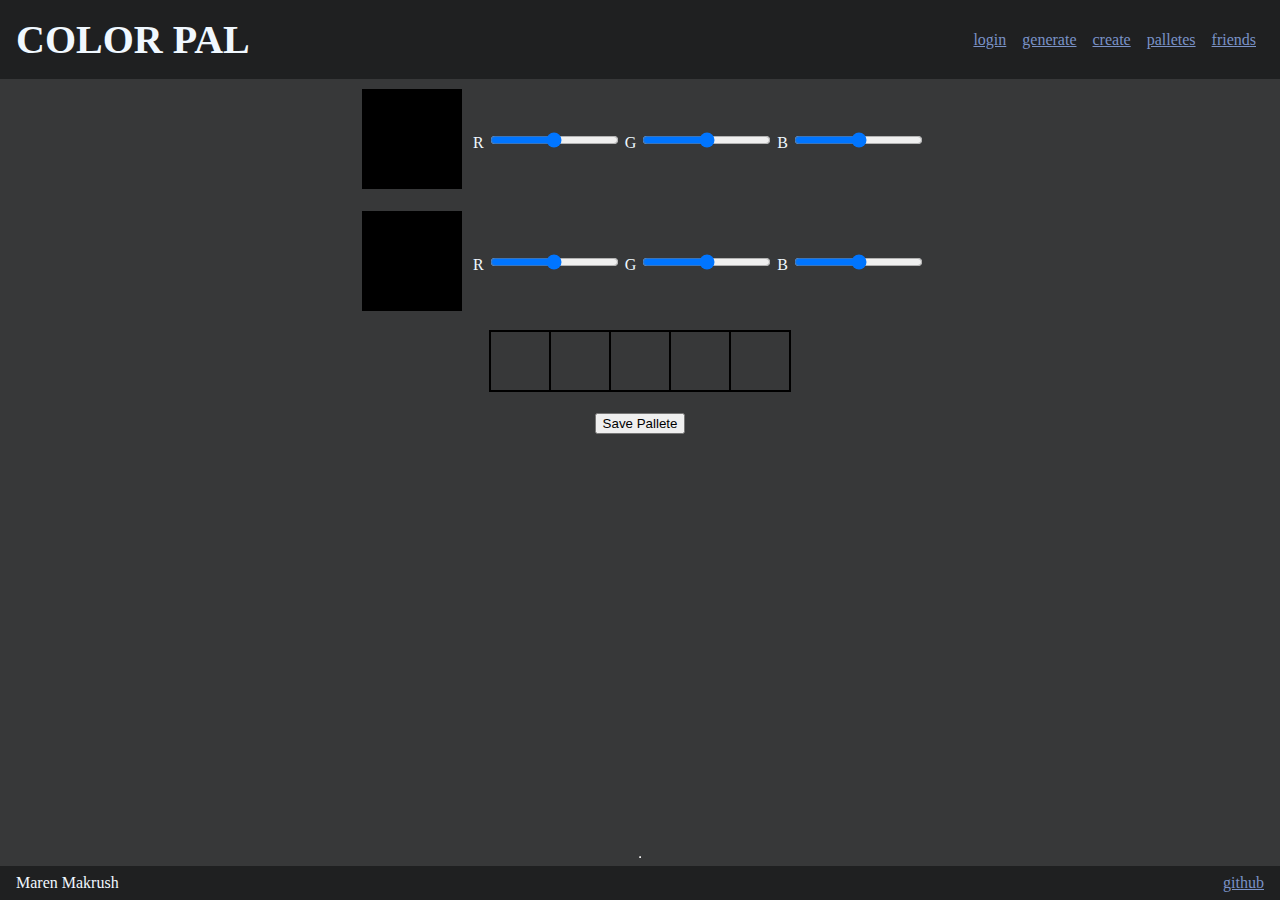
<file: create.html>
<!DOCTYPE html>
<html lang = "en">
    <head>
        <meta charset="UTF-8">
        <meta name="viewport" content="width=device-width, initial-scale=1" />
        <title>ColorPal</title>

        <link href="https://cdn.jsdelivr.net/npm/bootstrap@5.3.8/dist/css/bootstrap.min.css" rel="stylesheet" integrity="sha384-sRIl4kxILFvY47J16cr9ZwB07vP4J8+LH7qKQnuqkuIAvNWLzeN8tE5YBujZqJLB" crossorigin="anonymous">
        <script src="https://cdn.jsdelivr.net/npm/bootstrap@5.3.8/dist/js/bootstrap.bundle.min.js" integrity="sha384-FKyoEForCGlyvwx9Hj09JcYn3nv7wiPVlz7YYwJrWVcXK/BmnVDxM+D2scQbITxI" crossorigin="anonymous"></script>
        
        <link rel="stylesheet" href="styles.css">
    </head>
    <body>
        <header>
            <h1>COLOR PAL</h1>
            <ul>
                <li><a href="index.html">login</a></li>
                <li><a href="generator.html">generate</a></li>
                <li><a href="create.html">create</a></li>
                <li><a href="palletes.html">palletes</a></li>
                <li><a href="following.html">friends</a></li>
            </ul>
        </header>
        <main>
            <!--use css to make it a table row a column-->
            <table>
                <tr>
                    <td>
                        <svg width="114" height="114">
                            <rect x="7" y="7" width="100" height="100" fill="black" />
                        </svg>
                    </td>
                    <td><label>R <input type="range" min="0" max="255" name="R"></label></td>
                    <td><label>G <input type="range" min="0" max="255" name="G"></label></td>
                    <td><label>B <input type="range" min="0" max="255" name="B"></label></td>
                    
                </tr>
                <tr>
                    <td>
                        <svg width="114" height="114">
                            <rect x="7" y="7" width="100" height="100" fill="black" />
                        </svg>
                    </td>
                    <td><label>R <input type="range" min="0" max="255" name="R"></label></td>
                    <td><label>G <input type="range" min="0" max="255" name="G"></label></td>
                    <td><label>B <input type="range" min="0" max="255" name="B"></label></td>
                    
                </tr>
            </table>
            <div>
                <svg width="304" height="64">
                    <rect x="2" y="2" width="60" height="60" fill="none" stroke="black" stroke-width="2"/>
                    <rect x="62" y="2" width="60" height="60" fill="none" stroke="black" stroke-width="2"/>
                    <rect x="122" y="2" width="60" height="60" fill="none" stroke="black" stroke-width="2"/>
                    <rect x="182" y="2" width="60" height="60" fill="none" stroke="black" stroke-width="2"/>
                    <rect x="242" y="2" width="60" height="60" fill="none" stroke="black" stroke-width="2"/>
                </svg>
            </div>
            <div>
                <button type="button">Save Pallete</button>
            </div>
        </main>
        <hr>
        <footer>
            <span>Maren Makrush</span>
            <span style="justify-content: end;"><a href="https://github.com/crazymay35/startup">github</a></span>
        </footer>
    </body>
</html>
</file>
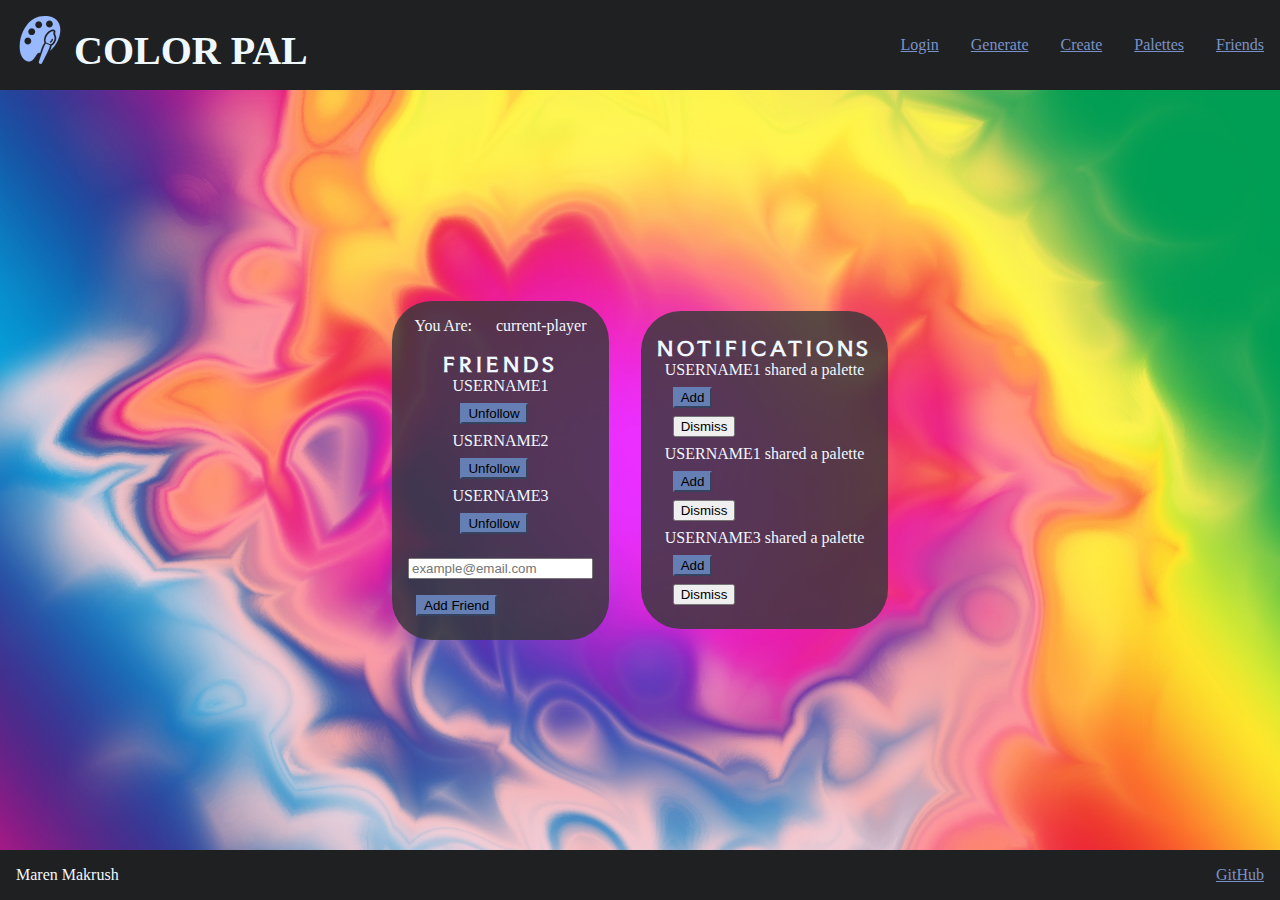
<file: following.html>
<!DOCTYPE html>
<html lang = "en">
    <head>
        <meta charset="UTF-8">
        <meta name="viewport" content="width=device-width, initial-scale=1" />
        <title>ColorPal</title>
        
        <link rel="preconnect" href="https://fonts.googleapis.com">
        <link rel="preconnect" href="https://fonts.gstatic.com" crossorigin>
        <link href="https://fonts.googleapis.com/css2?family=Faculty+Glyphic&family=Fuzzy+Bubbles:wght@700&family=Indie+Flower&display=swap" rel="stylesheet">

        <link href="https://cdn.jsdelivr.net/npm/bootstrap@5.3.8/dist/css/bootstrap.min.css" rel="stylesheet" integrity="sha384-sRIl4kxILFvY47J16cr9ZwB07vP4J8+LH7qKQnuqkuIAvNWLzeN8tE5YBujZqJLB" crossorigin="anonymous">
        <script src="https://cdn.jsdelivr.net/npm/bootstrap@5.3.8/dist/js/bootstrap.bundle.min.js" integrity="sha384-FKyoEForCGlyvwx9Hj09JcYn3nv7wiPVlz7YYwJrWVcXK/BmnVDxM+D2scQbITxI" crossorigin="anonymous"></script>
        
        <link rel="stylesheet" href="following-styles.css">
    </head>
    <body>
        <header>
            <h1>
                <img src="paintbrush-and-palette-svgrepo-com.svg" 
                alt="icon of a paintbrush and a color pallete">
                COLOR PAL
            </h1>
            <ul>
                <li><a href="index.html">Login</a></li>
                <li><a href="generator.html">Generate</a></li>
                <li><a href="create.html">Create</a></li>
                <li><a href="palletes.html">Palettes</a></li>
                <li><a href="following.html">Friends</a></li>
            </ul>
        </header>
        <main class="main-container">
            <div class="main-transparent-container">
                <span>You Are: &emsp; current-player</span>
                <span id="faculty-glyphic-regular">FRIENDS</span>
                <div>
                    USERNAME1
                    <button type="button" class="btn btn-primary my-button">Unfollow</button>
                </div>
                <div>
                    USERNAME2
                    <button type="button" class="btn btn-primary my-button">Unfollow</button>
                </div>
                <div>
                    USERNAME3
                    <button type="button" class="btn btn-primary my-button">Unfollow</button>
                </div>
                <form>
                    <input type="email" class="form-control" placeholder="example@email.com">
                    <button type="button" class="btn btn-primary my-button">Add Friend</button>
                </form>
            </div>
            <div class="main-transparent-container">
                <span id="faculty-glyphic-regular">NOTIFICATIONS</span>
                <div>
                    USERNAME1 shared a palette
                    <button type="button" class="btn btn-primary my-button">Add</button>
                    <button type="submit" class="btn btn-secondary">Dismiss</button>
                </div>
                <div>
                    USERNAME1 shared a palette
                    <button type="button" class="btn btn-primary my-button">Add</button>
                    <button type="submit" class="btn btn-secondary">Dismiss</button>
                </div>
                <div>
                    USERNAME3 shared a palette
                    <button type="button" class="btn btn-primary my-button">Add</button>
                    <button type="submit" class="btn btn-secondary">Dismiss</button>
                </div>
            </div>
        </main>
        <footer>
            <span>Maren Makrush</span>
            <span style="justify-content: end;"><a href="https://github.com/crazymay35/startup">GitHub</a></span>
        </footer>
    </body>
</html>
</file>
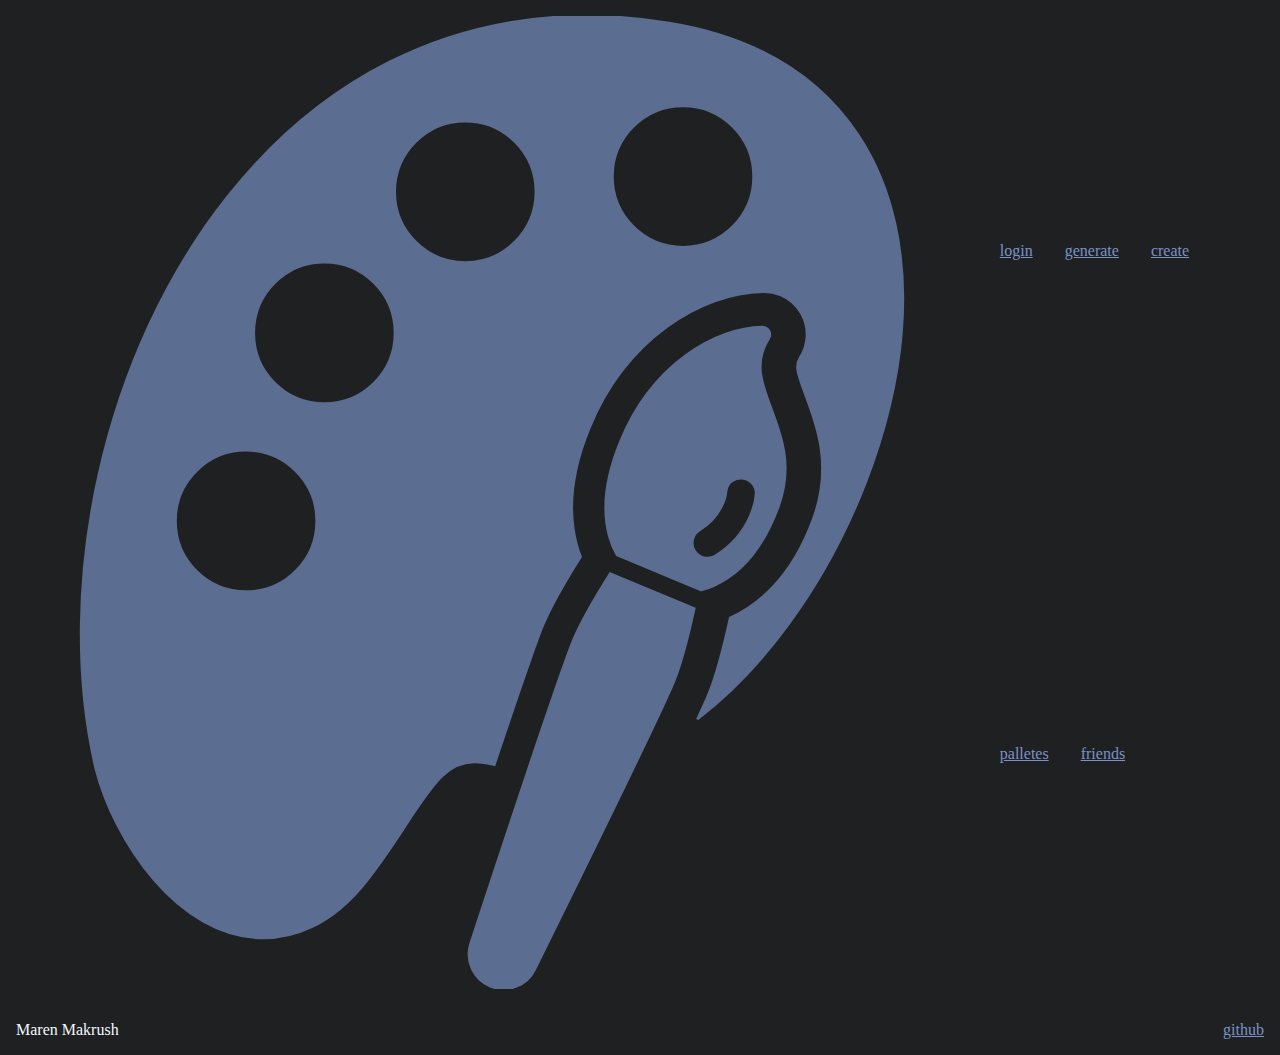
<file: generator.html>
<!DOCTYPE html>
<html lang = "en">
    <head>
        <meta charset="UTF-8">
        <meta name="viewport" content="width=device-width, initial-scale=1" />
        <title>ColorPal</title>
        
        <link href="https://cdn.jsdelivr.net/npm/bootstrap@5.3.8/dist/css/bootstrap.min.css" rel="stylesheet" integrity="sha384-sRIl4kxILFvY47J16cr9ZwB07vP4J8+LH7qKQnuqkuIAvNWLzeN8tE5YBujZqJLB" crossorigin="anonymous">
        <script src="https://cdn.jsdelivr.net/npm/bootstrap@5.3.8/dist/js/bootstrap.bundle.min.js" integrity="sha384-FKyoEForCGlyvwx9Hj09JcYn3nv7wiPVlz7YYwJrWVcXK/BmnVDxM+D2scQbITxI" crossorigin="anonymous"></script>
        
        <link rel="stylesheet" href="generator-styles.css">
    </head>
    <body>
        <header>
            <h1>
                <img src="paintbrush-and-palette-svgrepo-com.svg" 
                alt="icon of a paintbrush and a color pallete">
                COLOR PAL</h1>
            <ul>
                <li><a href="index.html">login</a></li>
                <li><a href="generator.html">generate</a></li>
                <li><a href="create.html">create</a></li>
                <li><a href="palletes.html">palletes</a></li>
                <li><a href="following.html">friends</a></li>
            </ul>
        </header>
        <main class="main-generator">
            <div class="container main-transparent-container">
                <div class="color-box-container">
                    <div class="inner-box"></div>
                    <div class="inner-box"></div>
                    <div class="inner-box"></div>
                    <div class="inner-box"></div>
                    <div class="inner-box"></div>
                </div>
                <div>
                    <button type="button" class="btn btn-primary my-button">save pallete</button>
                    <button type="button" class="btn btn-secondary">generate</button>
                </div>
            </div>            
        </main>
        <footer>
            <span>Maren Makrush</span>
            <span style="justify-content: end;"><a href="https://github.com/crazymay35/startup">github</a></span>
        </footer>
    </body>
</html>
</file>
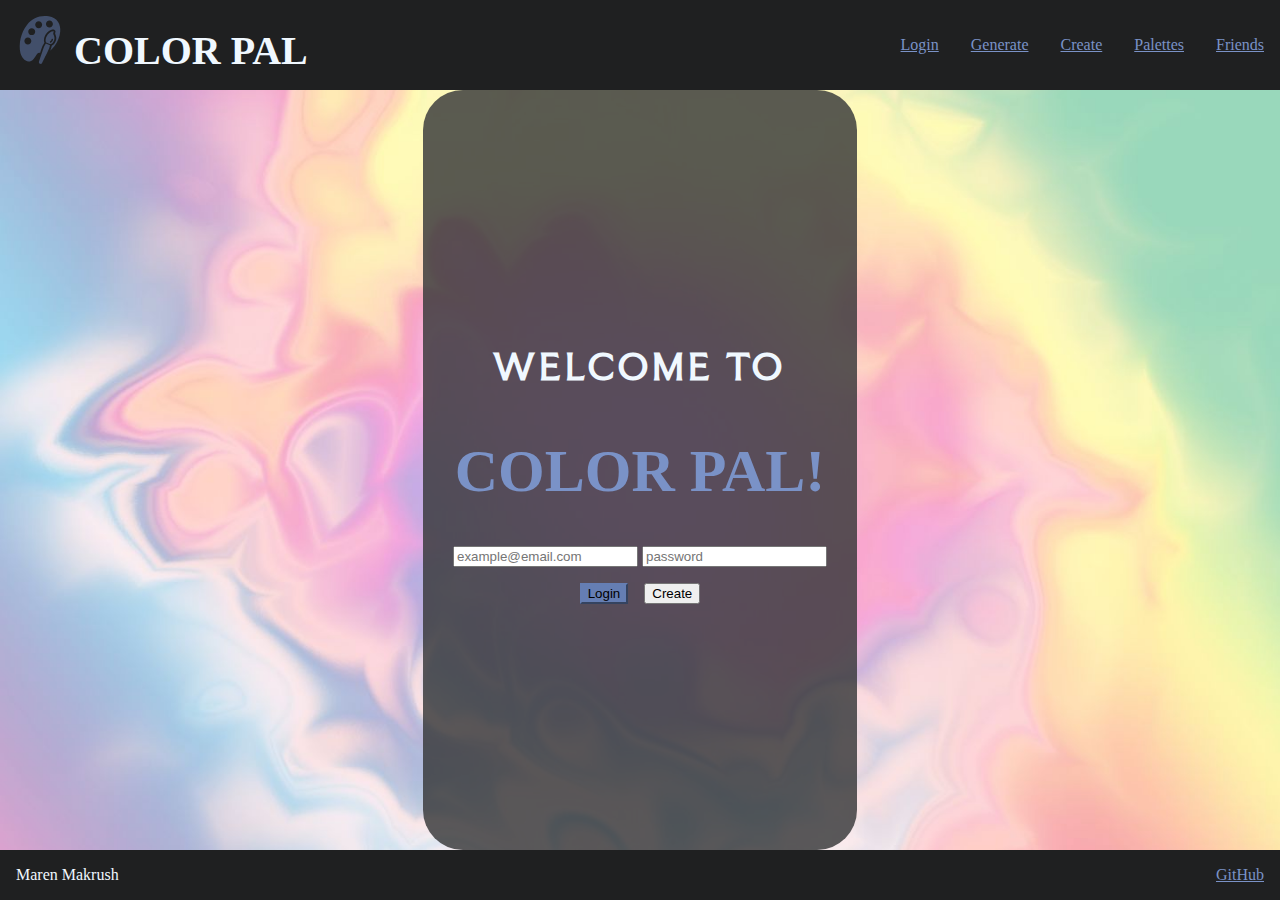
<file: login.html>
<!DOCTYPE html>
<html lang = "en">
    <head>
        <meta charset="UTF-8">
        <meta name="viewport" content="width=device-width, initial-scale=1" />
        <title>ColorPal</title>

        <link rel="preconnect" href="https://fonts.googleapis.com">
        <link rel="preconnect" href="https://fonts.gstatic.com" crossorigin>
        <link href="https://fonts.googleapis.com/css2?family=Faculty+Glyphic&family=Fuzzy+Bubbles:wght@700&family=Indie+Flower&display=swap" rel="stylesheet">
        
        <link href="https://cdn.jsdelivr.net/npm/bootstrap@5.3.8/dist/css/bootstrap.min.css" rel="stylesheet" integrity="sha384-sRIl4kxILFvY47J16cr9ZwB07vP4J8+LH7qKQnuqkuIAvNWLzeN8tE5YBujZqJLB" crossorigin="anonymous">
        <script src="https://cdn.jsdelivr.net/npm/bootstrap@5.3.8/dist/js/bootstrap.bundle.min.js" integrity="sha384-FKyoEForCGlyvwx9Hj09JcYn3nv7wiPVlz7YYwJrWVcXK/BmnVDxM+D2scQbITxI" crossorigin="anonymous"></script>
        
        <link rel="stylesheet" href="main.css">
        <link rel="stylesheet" href="index-styles.css">
    </head>
    <body>
        <header>
            <h1>
                <img src="public/paintbrush-and-palette-svgrepo-com.svg" 
                alt="icon of a paintbrush and a color pallete">
                COLOR PAL
            </h1>
            <ul>
                <li><a href="index.html">Login</a></li>
                <li><a href="generator.html">Generate</a></li>
                <li><a href="create.html">Create</a></li>
                <li><a href="palletes.html">Palettes</a></li>
                <li><a href="following.html">Friends</a></li>
            </ul>
        </header>
        <main>
            <div class="main-transparent-container">
                <h3 id="faculty-glyphic-regular">WELCOME TO</h3>
                <h2>COLOR PAL!</h2>            
                <form method="get" action="create.html">
                    <input type="email" class="form-control" placeholder="example@email.com">
                    <input type="password" class="form-control" placeholder="password">
                    <span>
                        <button type="submit" class="btn btn-primary my-button">Login</button>
                        <button type="submit" class="btn btn-secondary">Create</button>
                    </span>
                </form>
            </div>
        </main>
        <footer>
            <span>Maren Makrush</span>
            <span><a href="https://github.com/crazymay35/startup">GitHub</a></span>
        </footer>
    </body>
</html>
</file>
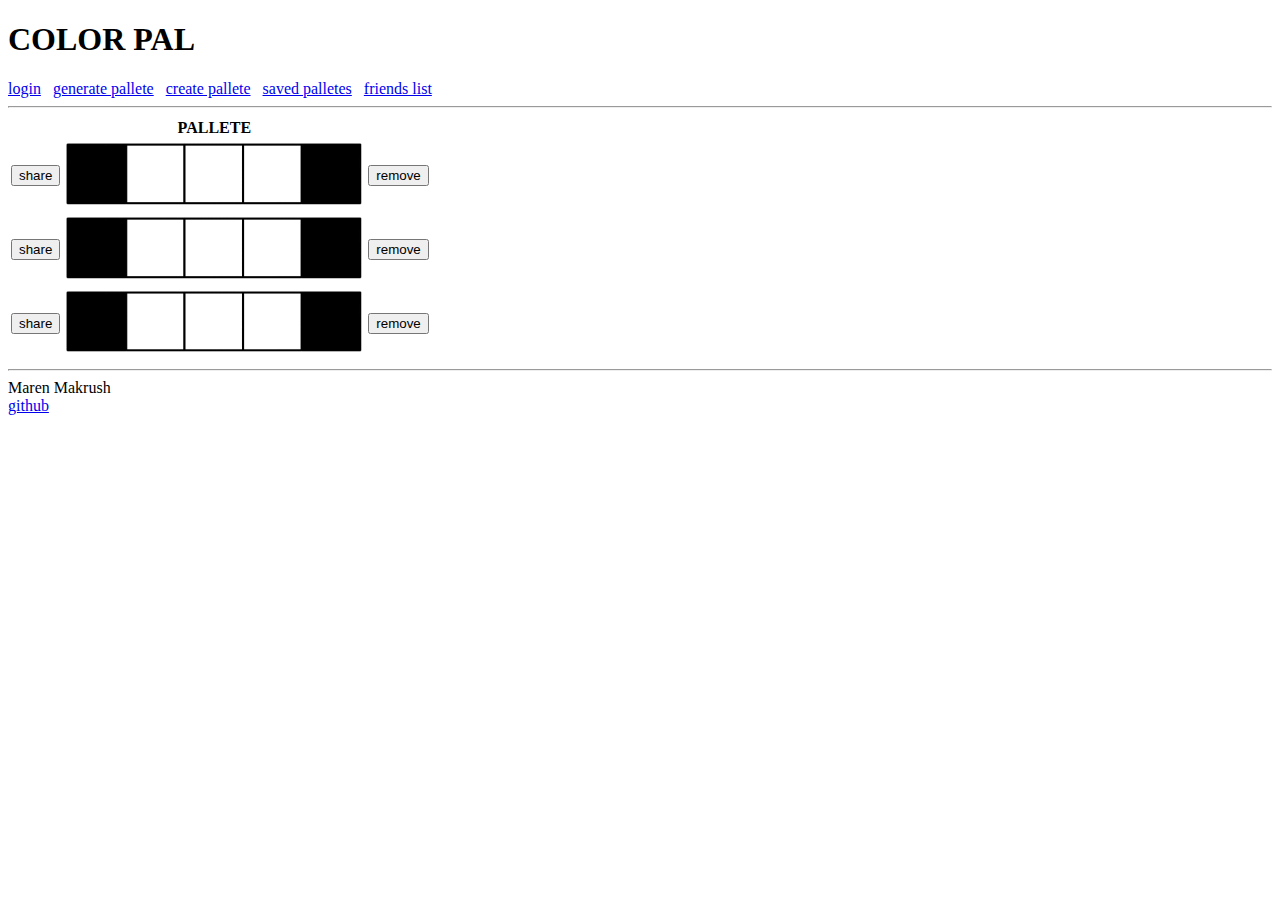
<file: palletes.html>
<!DOCTYPE html>
<html lang = "en">
    <head>
        <meta charset="UTF-8">
        <meta name="viewport" content="width=device-width, initial-scale=1.0" />
        <title>ColorPal</title>
    </head>
    <body>
        <header>
            <h1>COLOR PAL</h1>
            <nav>
                <!--css to add sapcing-->
                <a href="index.html">login</a>&ensp;
                <a href="generator.html">generate pallete</a>&ensp;
                <a href="create.html">create pallete</a>&ensp;
                <a href="palletes.html">saved palletes</a>&ensp;
                <a href="following.html">friends list</a>&ensp;
            </nav>
        </header>
        <hr>
        <main>
            <table>
                <tr>
                    <th></th>
                    <th>PALLETE</th>
                    <th></th>
                </tr>
                <tr>
                    <td><button type="button">share</button></td>
                    <td><img src="Untitled2.png" alt="example array colors" width="300"></td>
                    <td><button type="button">remove</button></td>
                </tr>
                <tr>
                    <td><button type="button">share</button></td>
                    <td><img src="Untitled2.png" alt="example array colors" width="300"></td>
                    <td><button type="button">remove</button></td>
                </tr>
                <tr>
                    <td><button type="button">share</button></td>
                    <td><img src="Untitled2.png" alt="example array colors" width="300"></td>
                    <td><button type="button">remove</button></td>
                </tr>
            </table>
        </main>
        <hr>
        <footer>
            <div>Maren Makrush</div>
            <a href="https://github.com/crazymay35/startup">github</a>
        </footer>
    </body>
</html>
</file>
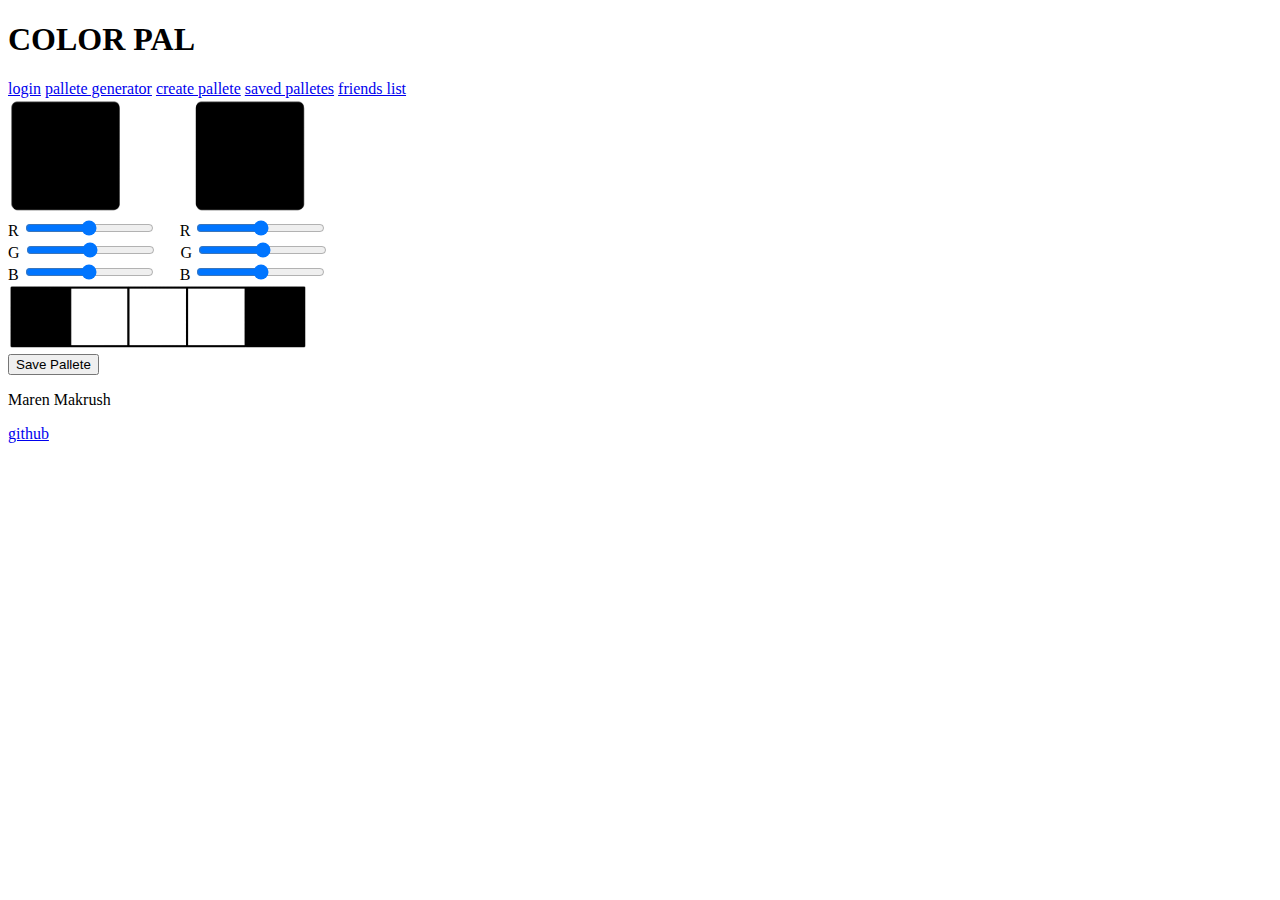
<file: select.html>
<!DOCTYPE html>
<html lang = "en">
    <head>
        <meta charset="UTF-8">
        <meta name="viewport" content="width=device-width, initial-scale=1.0" />
        <title>ColorPal</title>
    </head>
    <body>
        <header>
            <h1>COLOR PAL</h1>
            <nav>
                <!--css to add sapcing-->
                <a href="index.html">login</a>
                <a href="generator.html"> pallete generator</a>
                <a href="select.html">create pallete</a>
                <a href="palletes.html">saved palletes</a>
                <a href="following.html">friends list</a>
            </nav>
        </header>
        <main>
            <div>
                <img src="Untitled.png" alt="example 2 color squares" width="300">
            </div>
            <div>
                <label>R</label>
                <input type="range" min="0" max="255" name="R">
                &emsp;
                <label>R</label>
                <input type="range" min="0" max="255" name="R">
            </div>
            <div>
                <label>G</label>
                <input type="range" min="0" max="255" name="G">
                &emsp;
                <label>G</label>
                <input type="range" min="0" max="255" name="G">
            </div>
            <div>
                <label>B</label>
                <input type="range" min="0" max="255" name="B">
                &emsp;
                <label>B</label>
                <input type="range" min="0" max="255" name="B">
            </div>
            <div>
                <img src="Untitled2.png" alt="example array colors" width="300">
            </div>
            <div>
                <button type="button">Save Pallete</button>
            </div>
        </main>
        <footer>
            <p>Maren Makrush</p>
            <a href="https://github.com/crazymay35/startup">github</a>
        </footer>
    </body>
</html>
</file>
<file: styles.css>
body {
    background-color: rgb(55, 56, 57);
    /*color: rgb(196, 219, 239);*/
    color: aliceblue;
    margin: auto;
    display: flex;
    justify-content: center;
    align-items: center;
    flex-direction: column;
    min-width: 200px;
    min-height: 100dvh;
    flex: 1
}
main {
    flex:1
}
/*footer header text based info*/
footer,header {
    display: flex;
    min-width: 100dvw;
    background-color: rgb(31, 32, 33);
}
header ul {
    flex:1;
    display: flex;
    list-style: none;
    flex-wrap:wrap;
    justify-content:end;
    margin: 0;
    align-items: center;
    padding:0;
    padding-right: 1rem;
}
header li {
    padding: 0.5rem;
}
header h1 {
    font-family: 'Lucida Handwriting', 'Brush Script MT', cursive;
    margin: auto;
    padding: 1rem;
    font-size: 40px;
    flex:1;
    display: flex;
    justify-content: start;
}
footer span {
    padding: 0.5rem;
    padding-left: 1rem;
    padding-right: 1rem;
    justify-content: start;
    margin: auto;
    flex:1;
    display: flex;
}
div {
    width:fit-content;
    margin:auto;
    padding: 0.25rem;
}

/*links and buttons*/
.my-button {
    background-color: rgb(101, 126, 179);
    border-color: rgb(101, 126, 179);   
}
button {
    margin: 0.5rem;
}
.my-button:hover {
    background-color: rgb(88, 109, 154);
    border-color: rgb(88, 109, 154);
}
a {
    /*color:rgb(158, 177, 219);*/
    color:  rgb(122, 146, 199);
}
a:hover {
    color:rgb(106, 126, 171);
}

/*for index html*/
h2 {
    font-family: 'Lucida Handwriting', 'Brush Script MT', cursive;
    margin: auto;
    width: fit-content;
    white-space: nowrap;
    padding:2rem;
    font-size:60px;
}
h3 {
    margin: auto;
    width: fit-content;
    white-space: nowrap;
    padding:1rem;
    padding-bottom: 0;
    font-size:35px;
}
#faculty-glyphic-regular {
  font-family: "Faculty Glyphic", sans-serif;
  font-weight: 600;
  font-style: normal;
  letter-spacing: 0.25rem;
}
/*generator.html*/
</file>
<file: following-styles.css>
/*core layout*/
body {
    background-color: rgb(55, 56, 57);
    /*color: rgb(122, 146, 199);*/
    color: aliceblue;
    margin: auto;
    display: flex;
    flex-direction: column;
    height: 100dvh;
}
footer, header {
    background-color: rgb(31, 32, 33);
    display: flex;
    width: 100%;
    justify-content: space-between;
}
main {
    display: flex;
    flex: 1;
    flex-direction: row;
    justify-content: center;
    align-items: center;
    width: 100%;
    background-image: url(color-splatter.jpg);
    background-size: cover;
    background-position: center;
}
.main-container {
    display: flex;
    flex-direction: row;
    flex-wrap: wrap;
    padding: 0;
    margin: 0;
}

/*header content*/
header img {
    height: 3rem;
    width: auto;
}
header nav {
    flex:1;
    display: flex;
    justify-content:end;
}
header ul {
    display: flex;
    list-style: none;
    flex-wrap:wrap;
    margin: 0;
    align-items: center;
    padding: 0;
}
header li {
    padding-left: 1rem;
    padding-right: 1rem;
}
header h1 {
    font-family: 'Lucida Handwriting', 'Brush Script MT', cursive;
    margin: 0;
    padding: 1rem;
    font-size: 40px;
}
/*footer content*/
footer span {
    padding: 1rem;
    margin: 0rem;
}

/*general*/
input {
    margin-bottom: 0.5rem;
    margin-top: 0.5rem;
}
main span {
    display: flex;
    align-items: center;
    justify-content: center;
}
button {
    margin: 0.5rem;
    display: flex;
    align-items: center;
    justify-content: center;
}
.btn-primary {
    background-color: rgb(101, 126, 179);
    border-color: rgb(101, 126, 179);   
}
.btn-primary:hover {
    background-color: rgb(87, 107, 149);
    border-color: rgb(87, 107, 149);
}
.btn-primary:active {
    background-color: rgb(80, 99, 135) !important;
    border-color: rgb(80, 99, 135) !important;
}
a {
    color:  rgb(122, 146, 199);
}
a:hover {
    color:rgb(106, 126, 171);
}
/*main content FOLLOWING*/
.main-transparent-container {
    background-color: rgba(55, 56, 57,0.825);
    display: flex;
    align-items: center;
    justify-content: center;
    flex-direction: column;
    border-radius: 40px;
    text-align: center;
    padding: 1rem;
    margin: 1rem;
}
#faculty-glyphic-regular {
    font-family: "Faculty Glyphic", sans-serif;
    font-weight: 600;
    font-style: normal;
    letter-spacing: 0.25rem;

    color: aliceblue;
    margin: 0;
    font-size:20px;
    padding-top: 0.5rem;
}
span {
    margin-bottom: 0.5rem;
}
form {
    margin-top: 0.5rem;
}
</file>
<file: generator-styles.css>
/*core layout*/
body {
    background-color: rgb(55, 56, 57);
    /*color: rgb(122, 146, 199);*/
    color: aliceblue;
    margin: auto;
    display: flex;
    flex-direction: column;
    height: 100dvh;
}
footer, header {
    background-color: rgb(31, 32, 33);
    display: flex;
    width: 100%;
    justify-content: space-between;
}
main {
    display: flex;
    flex: 1;
    flex-direction: column;
    justify-content: center;
    align-items: center;
    width: 100%;
}

/*header content*/
header nav {
    flex:1;
    display: flex;
    justify-content:end;
}
header ul {
    display: flex;
    list-style: none;
    flex-wrap:wrap;
    margin: 0;
    align-items: center;
    padding: 0;
}
header li {
    padding-left: 1rem;
    padding-right: 1rem;
}
header h1 {
    font-family: 'Lucida Handwriting', 'Brush Script MT', cursive;
    margin: 0;
    padding: 1rem;
    font-size: 40px;
}
/*footer content*/
footer span {
    padding: 1rem;
}

/*general*/
button {
    margin: 0.5rem;
    display: flex;
    align-items: center;
    justify-content: center;
}
.btn-primary {
    background-color: rgb(101, 126, 179);
    border-color: rgb(101, 126, 179);   
}
.btn-primary:hover {
    background-color: rgb(87, 107, 149);
    border-color: rgb(87, 107, 149);
}
.btn-primary:active {
    background-color: rgb(80, 99, 135) !important;
    border-color: rgb(80, 99, 135) !important;
}
a {
    color:  rgb(122, 146, 199);
}
a:hover {
    color:rgb(106, 126, 171);
}
/*main content GENERATOR*/
.main-generator {
    flex-direction: row;
    overflow: hidden;
}
@media (max-width: 400px) {
    img {
        display: none;
    }
}
img {
    opacity: 50%;
    height: 100%;
    width: 100%;
    object-fit: cover;
}
.container {
    display: flex;
    flex-direction: column;
    justify-content: center;
    align-items: center;
    width: fit-content;
    padding:0;
    margin-left:0.5rem;
    margin-right:0.5rem;
}
.color-box-container {
    display: flex;
    border: 2px solid black;
    flex-direction: row;
    margin: 0.5rem;
    padding: 0;
}
.inner-box {
    width: 60px;
    height: 60px;
    border: 1px solid black;
    margin: 0;
    padding: 0;
}
</file>
<file: main.css>
/*core layout*/
body {
    background-color: rgb(55, 56, 57);
    color: aliceblue;
    margin: auto;
    display: flex;
    flex-direction: column;
    height: 100dvh;
}
footer, header {
    background-color: rgb(31, 32, 33);
    display: flex;
    width: 100%;
    justify-content: space-between;
}
main {
    display: flex;
    flex: 1;
    justify-content: center;
    align-items: center;
    background-image: url(public/color-splatter.jpg);
    background-size: cover;
    background-position: center;
}
/*header and footer*/
header nav {
    flex:1;
    display: flex;
    justify-content:end;
}
header img {
    height: 3rem;
    width: auto;
}
header ul {
    display: flex;
    list-style: none;
    flex-wrap:wrap;
    margin: 0;
    align-items: center;
    padding: 0;
}
header li {
    padding-left: 1rem;
    padding-right: 1rem;
}
header h1 {
    font-family: 'Lucida Handwriting', 'Brush Script MT', cursive;
    margin: 0;
    padding: 1rem;
    font-size: 2.5rem;
}
footer span {
    padding: 1rem;
    margin: 0;
}
/*interactive components*/
input {
    margin-bottom: 0.5rem;
    margin-top: 0.5rem;
}
button {
    margin: 0.5rem;
    display: flex;
    align-items: center;
    justify-content: center;
}
.btn-primary {
    background-color: rgb(101, 126, 179);
    border-color: rgb(101, 126, 179);   
}
.btn-primary:hover {
    background-color: rgb(87, 107, 149);
    border-color: rgb(87, 107, 149);
}
.btn-primary:active {
    background-color: rgb(80, 99, 135) !important;
    border-color: rgb(80, 99, 135) !important;
}
a {
    color:  rgb(122, 146, 199);
}
a:hover {
    color:rgb(106, 126, 171);
}
</file>
<file: index-styles.css>
/*core layout*/
body {
    background-color: rgb(55, 56, 57);
    /*color: rgb(122, 146, 199);*/
    color: aliceblue;
    margin: auto;
    display: flex;
    flex-direction: column;
    height: 100dvh;
}
footer, header {
    background-color: rgb(31, 32, 33);
    display: flex;
    width: 100%;
    justify-content: space-between;
}
main {
    display: flex;
    flex: 1;
    flex-direction: column;
    justify-content: center;
    align-items: center;
    width: 100%;
}

/*header content*/
header nav {
    flex:1;
    display: flex;
    justify-content:end;
}
header ul {
    display: flex;
    list-style: none;
    flex-wrap:wrap;
    margin: 0;
    align-items: center;
    padding: 0;
}
header li {
    padding-left: 1rem;
    padding-right: 1rem;
}
header h1 {
    font-family: 'Lucida Handwriting', 'Brush Script MT', cursive;
    margin: 0;
    padding: 1rem;
    font-size: 40px;
}
/*footer content*/
footer span {
    padding: 1rem;
}

/*general*/
input {
    margin-bottom: 0.5rem;
    margin-top: 0.5rem;
}

button {
    margin: 0.5rem;
    display: flex;
    align-items: center;
    justify-content: center;
}
.btn-primary {
    background-color: rgb(101, 126, 179);
    border-color: rgb(101, 126, 179);   
}
.btn-primary:hover {
    background-color: rgb(87, 107, 149);
    border-color: rgb(87, 107, 149);
}
.btn-primary:active {
    background-color: rgb(80, 99, 135) !important;
    border-color: rgb(80, 99, 135) !important;
}
a {
    color:  rgb(122, 146, 199);
}
a:hover {
    color:rgb(106, 126, 171);
}
.color-box-container {
    display: flex;
    border: 2px solid black;
    flex-direction: row;
    margin: 0;
}
.inner-box {
    width: 60px;
    height: 60px;
    border: 1px solid black;
    margin: 0;
}

/*main content INDEX*/
.main-transparent-container {
    background-color: rgba(55, 56, 57,0.825);
    display: flex;
    flex: 1;
    align-items: center;
    justify-content: center;
    flex-direction: column;
    width: fit-content;
    border-radius: 40px;
    text-align: center;
}
main span {
    display: flex;
    align-items: center;
    justify-content: center;
}
#faculty-glyphic-regular {
    font-family: "Faculty Glyphic", sans-serif;
    font-weight: 600;
    font-style: normal;
    letter-spacing: 0.25rem;

    color: aliceblue;
    margin: 0;
    padding:1rem;
    font-size:35px;
}
main h2 {
    color: rgb(122, 146, 199);
    font-family: 'Lucida Handwriting', 'Brush Script MT', cursive;
    padding:2rem;
    margin: 0;
    font-size:60px;
}
.gradient-body {
	background: linear-gradient(
		45deg,
		#80ffff,
		#ff80ff,
        #bb77ff,
		#7b7bff,
		#80ffff,
		#ff80ff
	);
	background-size: 600% 100%;
	animation: gradient 30s ease infinite;
	height: 100vh;
}

@keyframes gradient {
	0% {
		background-position: 0% 0%;
	}
	25% {
		background-position: 25% 25%;
	}
	50% {
		background-position: 50% 50%;
	}
	75% {
		background-position: 75% 75%;
	}
	100% {
		background-position: 100% 100%;
	}
}
/*main content GENERATOR*/
.main-generator {
    display: flex;
    flex-direction: row;
}
img {
    opacity: 50%;
    height: 100%;
    width: 100%;
    overflow: hidden;
    object-fit: cover;
}
.container {
    display: flex;
    flex-direction: column;
    justify-content: center;
    align-items: center;
    
}
</file>
